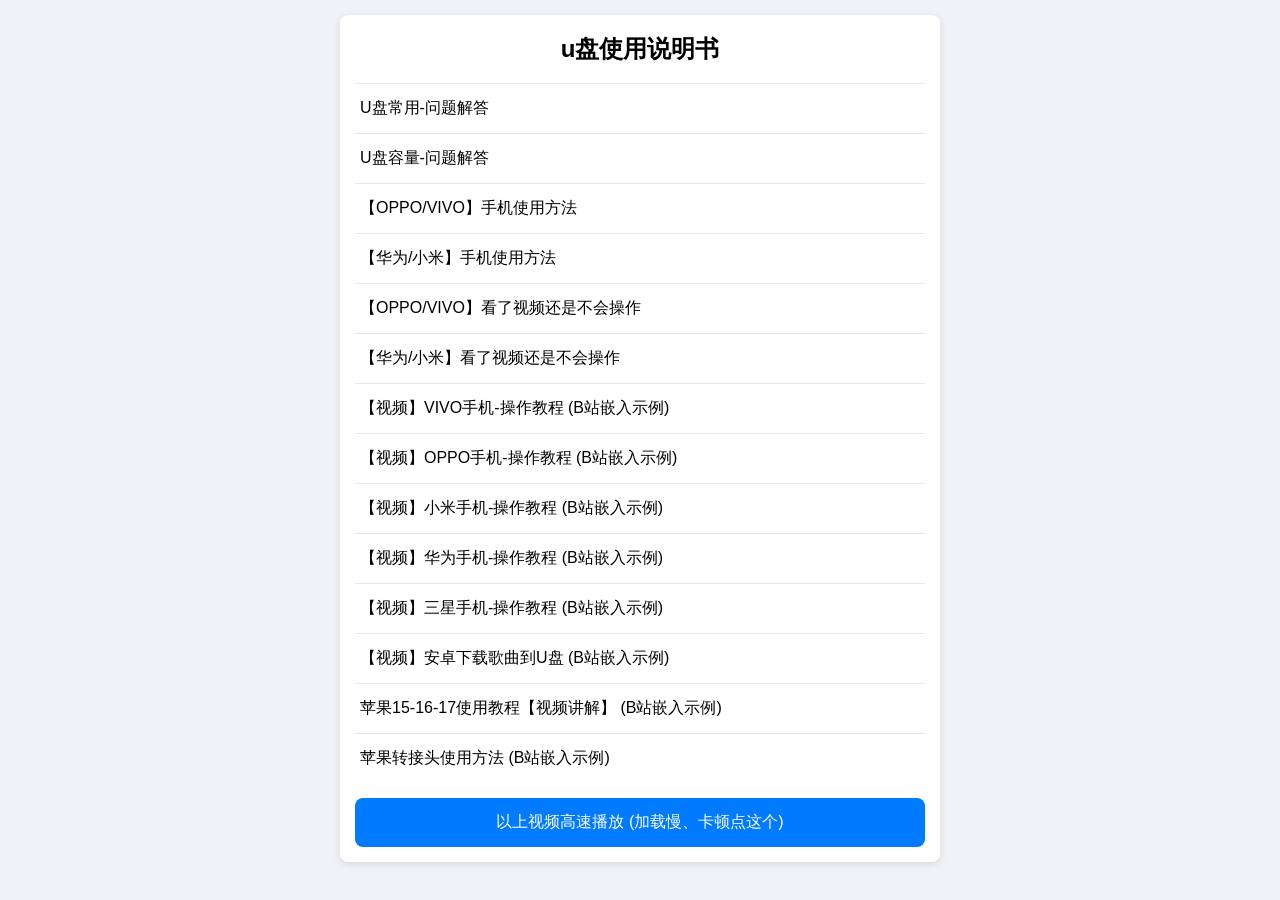
<file: index.html>
<!DOCTYPE html>
<html lang="zh-CN">
<head>
    <meta charset="UTF-8">
    <meta name="viewport" content="width=device-width, initial-scale=1.0, maximum-scale=1.0, user-scalable=no">
    <title>U盘使用说明书</title>
    <style>
        * {
            box-sizing: border-box;
            -webkit-tap-highlight-color: transparent;
        }
        body {
            font-family: -apple-system, BlinkMacSystemFont, "Segoe UI", Roboto, "Helvetica Neue", Arial, sans-serif;
            background-color: #f0f2f5;
            margin: 0;
            padding: 15px;
            display: flex;
            justify-content: center;
        }
        .container {
            width: 100%;
            max-width: 600px;
            background-color: #ffffff;
            border-radius: 8px;
            box-shadow: 0 2px 8px rgba(0,0,0,0.1);
            padding: 0 15px;
        }
        .header {
            text-align: center;
            padding: 18px 0;
            border-bottom: 1px solid #e8e8e8;
        }
        .header h1 {
            margin: 0;
            font-size: clamp(18px, 5vw, 24px);
        }
        .header p {
            margin: 5px 0 0;
            color: #8c8c8c;
        }
        .list-item {
            display: flex;
            align-items: center;
            padding: 14px 5px;
            border-bottom: 1px solid #e8e8e8;
            cursor: pointer;
            transition: background-color 0.15s;
        }
        .list-item:active {
            background-color: #f5f5f5;
        }
        .list-item:last-child {
            border-bottom: none;
        }
        .list-item .text {
            font-size: clamp(14px, 3.5vw, 16px);
        }
        .button-link {
            display: block;
            background-color: #007bff;
            color: white;
            text-align: center;
            padding: 14px;
            border-radius: 8px;
            text-decoration: none;
            font-size: clamp(14px, 3.5vw, 16px);
            margin: 15px 0;
        }
        .button-link:active {
            background-color: #0056b3;
        }

        /* 弹窗 */
        .video-modal {
            display: none;
            position: fixed;
            z-index: 1000;
            left: 0;
            top: 0;
            width: 100%;
            height: 100%;
            background-color: rgba(0,0,0,0.85);
            justify-content: center;
            align-items: center;
            padding: 0;
        }
        .video-modal-content {
            position: relative;
            width: 100%;
            max-width: none;
            height: 100vh;
            padding: 0;
            box-sizing: border-box;
        }
        .video-modal-content video,
        .video-modal-content img {
            width: 100%;
            height: 100vh;
            max-height: none;
            object-fit: contain;
            border-radius: 0;
            background: #000;
            display: block;
        }
        .video-modal-content .video-iframe {
            width: 100%;
            height: 100vh;
            border: 0;
            border-radius: 0;
            background: #000;
            max-height: none;
            display: block;
        }
        .iframe-wrapper {
            position: relative;
            width: 100%;
            height: 100vh;
            max-height: none;
        }
        .iframe-wrapper iframe {
            position: static;
            width: 100%;
            height: 100%;
            border: 0;
            border-radius: 0;
        }
        .close-button {
            position: fixed;
            top: 10px;
            right: 10px;
            color: white;
            font-size: 28px;
            cursor: pointer;
            z-index: 1001;
            width: 40px;
            height: 40px;
            line-height: 40px;
            text-align: center;
            background: rgba(0,0,0,0.5);
            border-radius: 50%;
            padding: 0;
        }

        /* 自定义进度条 */
        .video-progress-wrap {
            width: 100%;
            margin-top: 8px;
        }
        .video-progress-bar {
            position: relative;
            width: 100%;
            height: 8px;
            background: rgba(255,255,255,0.25);
            border-radius: 4px;
            cursor: pointer;
            touch-action: none;
        }
        .video-progress-buffered {
            position: absolute;
            height: 100%;
            background: rgba(255,255,255,0.35);
            border-radius: 4px;
            pointer-events: none;
        }
        .video-progress-filled {
            position: absolute;
            height: 100%;
            background: #007bff;
            border-radius: 4px;
            pointer-events: none;
        }
        .video-progress-thumb {
            position: absolute;
            top: 50%;
            width: 16px;
            height: 16px;
            background: #fff;
            border-radius: 50%;
            transform: translate(-50%, -50%);
            pointer-events: none;
            box-shadow: 0 1px 4px rgba(0,0,0,0.4);
        }
        .video-time {
            display: flex;
            justify-content: space-between;
            color: #ccc;
            font-size: 12px;
            margin-top: 4px;
            font-variant-numeric: tabular-nums;
        }

        /* 加载指示器 */
        .loading-spinner {
            position: absolute;
            left: 50%;
            top: 50%;
            transform: translate(-50%, -50%);
            width: 48px;
            height: 48px;
            border-radius: 50%;
            border: 4px solid rgba(255,255,255,0.15);
            border-top-color: rgba(255,255,255,0.9);
            animation: spin 1s linear infinite;
            z-index: 1002;
            box-shadow: 0 2px 8px rgba(0,0,0,0.3);
        }
        @keyframes spin { from { transform: translate(-50%, -50%) rotate(0deg); } to { transform: translate(-50%, -50%) rotate(360deg); } }

        @media (max-width: 480px) {
            :root { --mobile-bottom-gap: calc(env(safe-area-inset-bottom, 0px) + 12px); }
            body { padding: 8px; }
            .container { padding: 0 10px; }
            .video-modal-content {
                height: calc(100dvh - var(--mobile-bottom-gap));
                margin-bottom: var(--mobile-bottom-gap);
            }
            .video-modal-content video,
            .video-modal-content img,
            .video-modal-content .video-iframe,
            .iframe-wrapper {
                height: calc(100dvh - var(--mobile-bottom-gap));
            }
        }
        /* 当进入浏览器原生全屏时，确保 modal 和 iframe 占满屏幕并去掉圆角/宽度限制 */
        .in-fullscreen .video-modal {
            position: fixed !important;
            top: 0 !important;
            left: 0 !important;
            width: 100% !important;
            height: 100% !important;
            padding: 0 !important;
            background-color: #000 !important;
            justify-content: center !important;
            align-items: center !important;
        }
        .in-fullscreen .video-modal-content {
            width: 100% !important;
            height: 100% !important;
            margin-bottom: 0 !important;
            max-width: none !important;
            border-radius: 0 !important;
            padding: 0 !important;
            display: flex !important;
            align-items: stretch !important;
        }
        .in-fullscreen .iframe-wrapper,
        .in-fullscreen .iframe-wrapper iframe {
            height: 100vh !important;
            max-height: none !important;
            border-radius: 0 !important;
            position: static !important;
        }
    </style>
</head>
<body>

<div class="container">
    <div class="header">
        <h1>u盘使用说明书</h1>
    </div>
    <div id="list-container">
        <!-- Items will be generated by JavaScript -->
    </div>
    <a href="https://pan.quark.cn/s/825b809d7793" class="button-link" target="_blank">
        以上视频高速播放 (加载慢、卡顿点这个)
    </a>
</div>

<div id="videoModal" class="video-modal">
    <div class="video-modal-content">
        <span id="closeButton" class="close-button">&times;</span>
        <div id="loadingSpinner" class="loading-spinner" style="display:none;"></div>
        <video id="videoPlayer" playsinline webkit-playsinline preload="none" style="display:none;"></video>
        <img id="imageViewer" style="display:none;" />
        <div id="iframeContainer" style="display:none;"></div>
        <div id="progressWrap" class="video-progress-wrap" style="display:none;">
            <div id="progressBar" class="video-progress-bar">
                <div id="progressBuffered" class="video-progress-buffered"></div>
                <div id="progressFilled" class="video-progress-filled"></div>
                <div id="progressThumb" class="video-progress-thumb"></div>
            </div>
            <div class="video-time">
                <span id="timeCurrent">0:00</span>
                <span id="timeTotal">0:00</span>
            </div>
        </div>
    </div>
</div>

<script>
    const BILIBILI_EMBED = "//player.bilibili.com/player.html?isOutside=true&aid=116198343712041&bvid=BV1a3PXz8EQC&cid=36574922624&p=1";
    const items = [
        { title: "U盘常用-问题解答", file: "videos/1.U盘常用-问题解答.jpg", type: "image" },
        { title: "U盘容量-问题解答", file: "videos/2.U盘容量-问题解答.jpg", type: "image" },
        { title: "【OPPO/VIVO】手机使用方法", file: "videos/3.【OPPO VIVO】手机使用方法.jpg", type: "image" },
        { title: "【华为/小米】手机使用方法", file: "videos/4.【华为 小米】手机使用方法.jpg", type: "image" },
        { title: "【OPPO/VIVO】看了视频还是不会操作", file: "videos/5.【OPPO VIVO】看了视频还是不会操作.jpg", type: "image" },
        { title: "【华为/小米】看了视频还是不会操作", file: "videos/6.【华为 小米】看了视频还是不会操作.jpg", type: "image" },
        { title: "【视频】VIVO手机-操作教程 (B站嵌入示例)", embed: BILIBILI_EMBED, type: "video" },
        { title: "【视频】OPPO手机-操作教程 (B站嵌入示例)", embed: BILIBILI_EMBED, type: "video" },
        { title: "【视频】小米手机-操作教程 (B站嵌入示例)", embed: BILIBILI_EMBED, type: "video" },
        { title: "【视频】华为手机-操作教程 (B站嵌入示例)", embed: BILIBILI_EMBED, type: "video" },
        { title: "【视频】三星手机-操作教程 (B站嵌入示例)", embed: BILIBILI_EMBED, type: "video" },
        { title: "【视频】安卓下载歌曲到U盘 (B站嵌入示例)", embed: "//player.bilibili.com/player.html?isOutside=true&aid=379946535&bvid=BV1PZ4y1X7KZ&cid=464585052&p=1", type: "video" },
        { title: "苹果15-16-17使用教程【视频讲解】 (B站嵌入示例)", embed: "//player.bilibili.com/player.html?isOutside=true&aid=379946535&bvid=BV1PZ4y1X7KZ&cid=464585052&p=1", type: "video" },
        { title: "苹果转接头使用方法 (B站嵌入示例)", embed: BILIBILI_EMBED, type: "video" }
    ];

    const listContainer = document.getElementById('list-container');
    const videoModal = document.getElementById('videoModal');
    const videoPlayer = document.getElementById('videoPlayer');
    const imageViewer = document.getElementById('imageViewer');
    const iframeContainer = document.getElementById('iframeContainer');
    const closeButton = document.getElementById('closeButton');
    const progressWrap = document.getElementById('progressWrap');
    const progressBar = document.getElementById('progressBar');
    const progressFilled = document.getElementById('progressFilled');
    const progressBuffered = document.getElementById('progressBuffered');
    const progressThumb = document.getElementById('progressThumb');
    const timeCurrent = document.getElementById('timeCurrent');
    const timeTotal = document.getElementById('timeTotal');

    function formatTime(sec) {
        if (isNaN(sec) || sec < 0) return '0:00';
        const m = Math.floor(sec / 60);
        const s = Math.floor(sec % 60);
        return m + ':' + (s < 10 ? '0' : '') + s;
    }

    // 列表渲染
    items.forEach((item) => {
        const listItem = document.createElement('div');
        listItem.classList.add('list-item');

        const text = document.createElement('div');
        text.classList.add('text');
        text.textContent = item.title;
        listItem.appendChild(text);
        listContainer.appendChild(listItem);

        listItem.addEventListener('click', () => {
            if (item.type === 'video' && !item.embed) {
                // 延迟加载：只有点击才设置 src 和 controls (本地视频)
                imageViewer.style.display = 'none';
                iframeContainer.style.display = 'none';
                iframeContainer.innerHTML = '';
                videoPlayer.style.display = 'block';
                progressWrap.style.display = 'block';
                loadingSpinner.style.display = 'block';
                // 显示控件
                videoPlayer.controls = true;
                // 设置 src 并开始加载/播放
                videoPlayer.src = item.file;
                videoPlayer.load();
                videoPlayer.play().catch(() => {});
            } else if (item.embed) {
                // B 站或第三方 iframe 嵌入
                imageViewer.style.display = 'none';
                videoPlayer.style.display = 'none';
                videoPlayer.pause();
                videoPlayer.removeAttribute('src');
                videoPlayer.load();
                progressWrap.style.display = 'none';
                loadingSpinner.style.display = 'none';
                // 创建 iframe（放入自适应 wrapper，保持 16:9 并受 max-height 限制）
                iframeContainer.innerHTML = '';
                const wrapper = document.createElement('div');
                wrapper.className = 'iframe-wrapper';
                const iframe = document.createElement('iframe');
                // 强制使用 https 协议，添加播放权限和引用策略
                const src = item.embed.startsWith('//') ? ('https:' + item.embed) : item.embed;
                iframe.src = src;
                iframe.className = 'video-iframe';
                iframe.setAttribute('allowfullscreen', 'true');
                iframe.setAttribute('webkitallowfullscreen', 'true');
                iframe.setAttribute('mozallowfullscreen', 'true');
                iframe.setAttribute('scrolling', 'no');
                iframe.setAttribute('allow', 'autoplay; fullscreen; picture-in-picture; encrypted-media');
                iframe.setAttribute('referrerpolicy', 'no-referrer-when-downgrade');
                wrapper.appendChild(iframe);
                iframeContainer.appendChild(wrapper);
                iframeContainer.style.display = 'block';
                // 保存当前活跃媒体元素容器以便全屏切换使用
                activeMediaWrapper = wrapper;
            } else {
                videoPlayer.style.display = 'none';
                videoPlayer.pause();
                progressWrap.style.display = 'none';
                imageViewer.style.display = 'block';
                imageViewer.src = item.file;
            }
            videoModal.style.display = 'flex';
        });
    });

    // 关闭弹窗
    function closeModal() {
        videoModal.style.display = 'none';
        videoPlayer.pause();
        ensureExitFullscreen();
        // 移除 src，避免继续下载
        try { videoPlayer.removeAttribute('src'); } catch(e) {}
        videoPlayer.load();
        videoPlayer.style.display = 'none';
        videoPlayer.controls = false;
        imageViewer.style.display = 'none';
        progressWrap.style.display = 'none';
        loadingSpinner.style.display = 'none';
        // no custom buttons to hide
        // 清理 iframe
        try { iframeContainer.innerHTML = ''; iframeContainer.style.display = 'none'; } catch (e) {}
        progressFilled.style.width = '0%';
        progressThumb.style.left = '0%';
        progressBuffered.style.width = '0%';
        timeCurrent.textContent = '0:00';
        timeTotal.textContent = '0:00';
    }

    // 全屏处理：支持标准 API 与厂商前缀
    function enterFullscreen(el) {
        if (!el) return;
        if (el.requestFullscreen) return el.requestFullscreen();
        if (el.webkitRequestFullscreen) return el.webkitRequestFullscreen();
        if (el.mozRequestFullScreen) return el.mozRequestFullScreen();
        if (el.msRequestFullscreen) return el.msRequestFullscreen();
    }
    function exitFullscreen() {
        if (document.exitFullscreen) return document.exitFullscreen();
        if (document.webkitExitFullscreen) return document.webkitExitFullscreen();
        if (document.mozCancelFullScreen) return document.mozCancelFullScreen();
        if (document.msExitFullscreen) return document.msExitFullscreen();
    }

    // 使用 iframe 内置控件进行全屏（不使用自定义全屏按钮）
    let activeMediaWrapper = null;

    // 当关闭弹窗或点击遮罩时，退出全屏（若在全屏）
    function ensureExitFullscreen() {
        if (document.fullscreenElement || document.webkitFullscreenElement || document.mozFullScreenElement || document.msFullscreenElement) {
            exitFullscreen();
        }
    }

    // 监听浏览器原生 fullscreen 变化，添加/移除 `in-fullscreen` class，保证 modal/iframe 能铺满屏幕
    function onFullscreenChange() {
        const fsEl = document.fullscreenElement || document.webkitFullscreenElement || document.mozFullScreenElement || document.msFullscreenElement;
        if (fsEl) {
            document.documentElement.classList.add('in-fullscreen');
        } else {
            document.documentElement.classList.remove('in-fullscreen');
        }
    }
    document.addEventListener('fullscreenchange', onFullscreenChange);
    document.addEventListener('webkitfullscreenchange', onFullscreenChange);
    document.addEventListener('mozfullscreenchange', onFullscreenChange);
    document.addEventListener('MSFullscreenChange', onFullscreenChange);

    closeButton.addEventListener('click', closeModal);
    videoModal.addEventListener('click', (e) => {
        if (e.target === videoModal) closeModal();
    });

    // 视频播放时更新进度条
    videoPlayer.addEventListener('timeupdate', () => {
        if (!videoPlayer.duration) return;
        const pct = (videoPlayer.currentTime / videoPlayer.duration) * 100;
        progressFilled.style.width = pct + '%';
        progressThumb.style.left = pct + '%';
        timeCurrent.textContent = formatTime(videoPlayer.currentTime);
    });

    videoPlayer.addEventListener('loadedmetadata', () => {
        timeTotal.textContent = formatTime(videoPlayer.duration);
    });

    // 缓冲进度
    videoPlayer.addEventListener('progress', () => {
        if (videoPlayer.buffered.length > 0 && videoPlayer.duration) {
            const buffEnd = videoPlayer.buffered.end(videoPlayer.buffered.length - 1);
            progressBuffered.style.width = (buffEnd / videoPlayer.duration) * 100 + '%';
        }
    });

    // 显示/隐藏加载指示器
    videoPlayer.addEventListener('canplay', () => { loadingSpinner.style.display = 'none'; });
    videoPlayer.addEventListener('playing', () => { loadingSpinner.style.display = 'none'; });
    videoPlayer.addEventListener('waiting', () => { loadingSpinner.style.display = 'block'; });
    videoPlayer.addEventListener('stalled', () => { loadingSpinner.style.display = 'block'; });
    videoPlayer.addEventListener('error', () => { loadingSpinner.style.display = 'none'; });

    // 点击/拖拽进度条跳转（支持鼠标和触摸）
    let dragging = false;

    function seekTo(e) {
        const rect = progressBar.getBoundingClientRect();
        const clientX = e.touches ? e.touches[0].clientX : e.clientX;
        let pct = (clientX - rect.left) / rect.width;
        pct = Math.max(0, Math.min(1, pct));
        if (videoPlayer.duration) {
            videoPlayer.currentTime = pct * videoPlayer.duration;
        }
    }

    progressBar.addEventListener('mousedown', (e) => { dragging = true; seekTo(e); });
    document.addEventListener('mousemove', (e) => { if (dragging) seekTo(e); });
    document.addEventListener('mouseup', () => { dragging = false; });

    progressBar.addEventListener('touchstart', (e) => { dragging = true; seekTo(e); }, { passive: true });
    document.addEventListener('touchmove', (e) => { if (dragging) seekTo(e); }, { passive: true });
    document.addEventListener('touchend', () => { dragging = false; });

    // 点击视频本身切换播放/暂停
    videoPlayer.addEventListener('click', () => {
        if (videoPlayer.paused) {
            videoPlayer.play();
        } else {
            videoPlayer.pause();
        }
    });
</script>

</body>
</html>
</file>
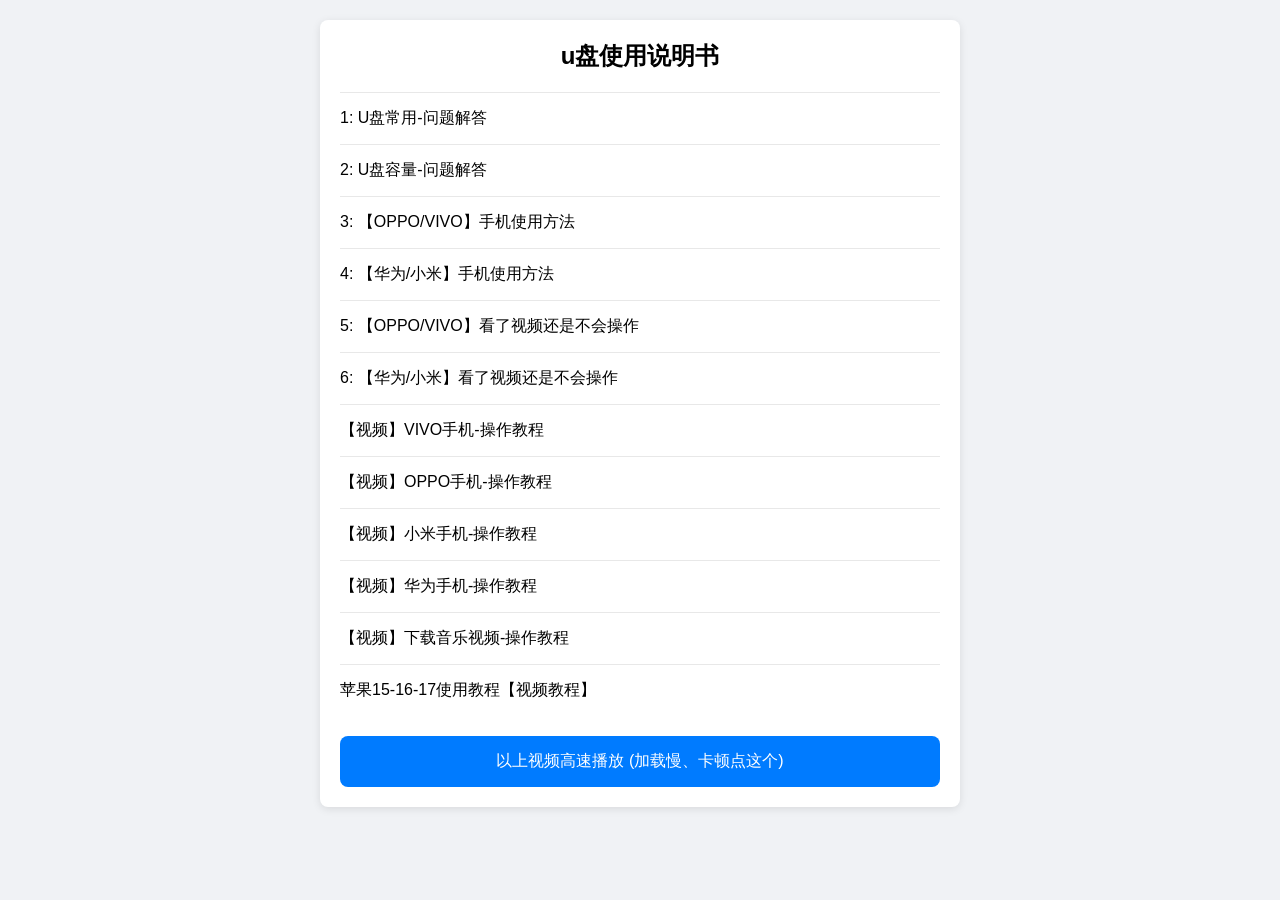
<file: usb-guide.html>
<!DOCTYPE html>
<html lang="zh-CN">
<head>
    <meta charset="UTF-8">
    <meta name="viewport" content="width=device-width, initial-scale=1.0">
    <title>U盘使用说明书</title>
    <style>
        body {
            font-family: -apple-system, BlinkMacSystemFont, "Segoe UI", Roboto, "Helvetica Neue", Arial, sans-serif;
            background-color: #f0f2f5;
            margin: 0;
            padding: 20px;
            display: flex;
            justify-content: center;
        }
        .container {
            width: 100%;
            max-width: 600px;
            background-color: #ffffff;
            border-radius: 8px;
            box-shadow: 0 2px 8px rgba(0,0,0,0.1);
            padding: 0 20px;
        }
        .header {
            text-align: center;
            padding: 20px 0;
            border-bottom: 1px solid #e8e8e8;
        }
        .header h1 {
            margin: 0;
            font-size: 24px;
        }
        .header p {
            margin: 5px 0 0;
            color: #8c8c8c;
        }
        .list-item {
            display: flex;
            align-items: center;
            padding: 15px 0;
            border-bottom: 1px solid #e8e8e8;
            cursor: pointer;
        }
        .list-item:last-child {
            border-bottom: none;
        }
        .list-item .text {
            font-size: 16px;
        }
        .button-link {
            display: block;
            background-color: #007bff;
            color: white;
            text-align: center;
            padding: 15px;
            border-radius: 8px;
            text-decoration: none;
            font-size: 16px;
            margin: 20px 0;
        }
        .video-modal {
            display: none;
            position: fixed;
            z-index: 1000;
            left: 0;
            top: 0;
            width: 100%;
            height: 100%;
            background-color: rgba(0,0,0,0.5);
            justify-content: center;
            align-items: center;
        }
        .video-modal-content {
            position: relative;
            width: 90%;
            max-width: 800px;
        }
        .video-modal-content video {
            width: 100%;
            border-radius: 8px;
        }
        .close-button {
            position: absolute;
            top: -30px;
            right: 0;
            color: white;
            font-size: 30px;
            cursor: pointer;
        }
    </style>
</head>
<body>

<div class="container">
    <div class="header">
        <h1>u盘使用说明书</h1>
    </div>
    <div id="list-container">
        <!-- Items will be generated by JavaScript -->
    </div>
    <a href="http://bilibili.com/video/BV1xFNGzzErG?vd_source=fb40159e69bb1fc6aba9995623c763e5&spm_id_from=333.788.player.player_end_recommend_autoplay&trackid=web_related_0.router-related-2481894-flpjl.1773056176092.990" class="button-link" target="_blank">
        以上视频高速播放 (加载慢、卡顿点这个)
    </a>
</div>

<div id="videoModal" class="video-modal">
    <div class="video-modal-content">
        <span id="closeButton" class="close-button">&times;</span>
        <video id="videoPlayer" controls autoplay></video>
    </div>
</div>

<script>
    const items = [
        "U盘常用-问题解答",
        "U盘容量-问题解答",
        "【OPPO/VIVO】手机使用方法",
        "【华为/小米】手机使用方法",
        "【OPPO/VIVO】看了视频还是不会操作",
        "【华为/小米】看了视频还是不会操作",
        "【视频】VIVO手机-操作教程",
        "【视频】OPPO手机-操作教程",
        "【视频】小米手机-操作教程",
        "【视频】华为手机-操作教程",
        "【视频】下载音乐视频-操作教程",
        "苹果15-16-17使用教程【视频教程】"
    ];

    const listContainer = document.getElementById('list-container');

    items.forEach((item, index) => {
        const listItem = document.createElement('div');
        listItem.classList.add('list-item');
        listItem.dataset.video = `videos/${index + 1}.mp4`;
        
        const text = document.createElement('div');
        text.classList.add('text');
        
        if (item.startsWith("【视频】") || item.includes("【视频教程】")) {
             text.textContent = item;
        } else {
             text.textContent = `${index + 1}: ${item}`;
        }

        listItem.appendChild(text);
        listContainer.appendChild(listItem);

        listItem.addEventListener('click', () => {
            const videoSrc = listItem.dataset.video;
            const videoModal = document.getElementById('videoModal');
            const videoPlayer = document.getElementById('videoPlayer');
            
            videoPlayer.src = videoSrc;
            videoModal.style.display = 'flex';
        });
    });

    const videoModal = document.getElementById('videoModal');
    const closeButton = document.getElementById('closeButton');
    const videoPlayer = document.getElementById('videoPlayer');

    closeButton.addEventListener('click', () => {
        videoModal.style.display = 'none';
        videoPlayer.pause();
        videoPlayer.currentTime = 0;
    });

    videoModal.addEventListener('click', (e) => {
        if (e.target === videoModal) {
            videoModal.style.display = 'none';
            videoPlayer.pause();
            videoPlayer.currentTime = 0;
        }
    });
</script>

</body>
</html>
</file>
